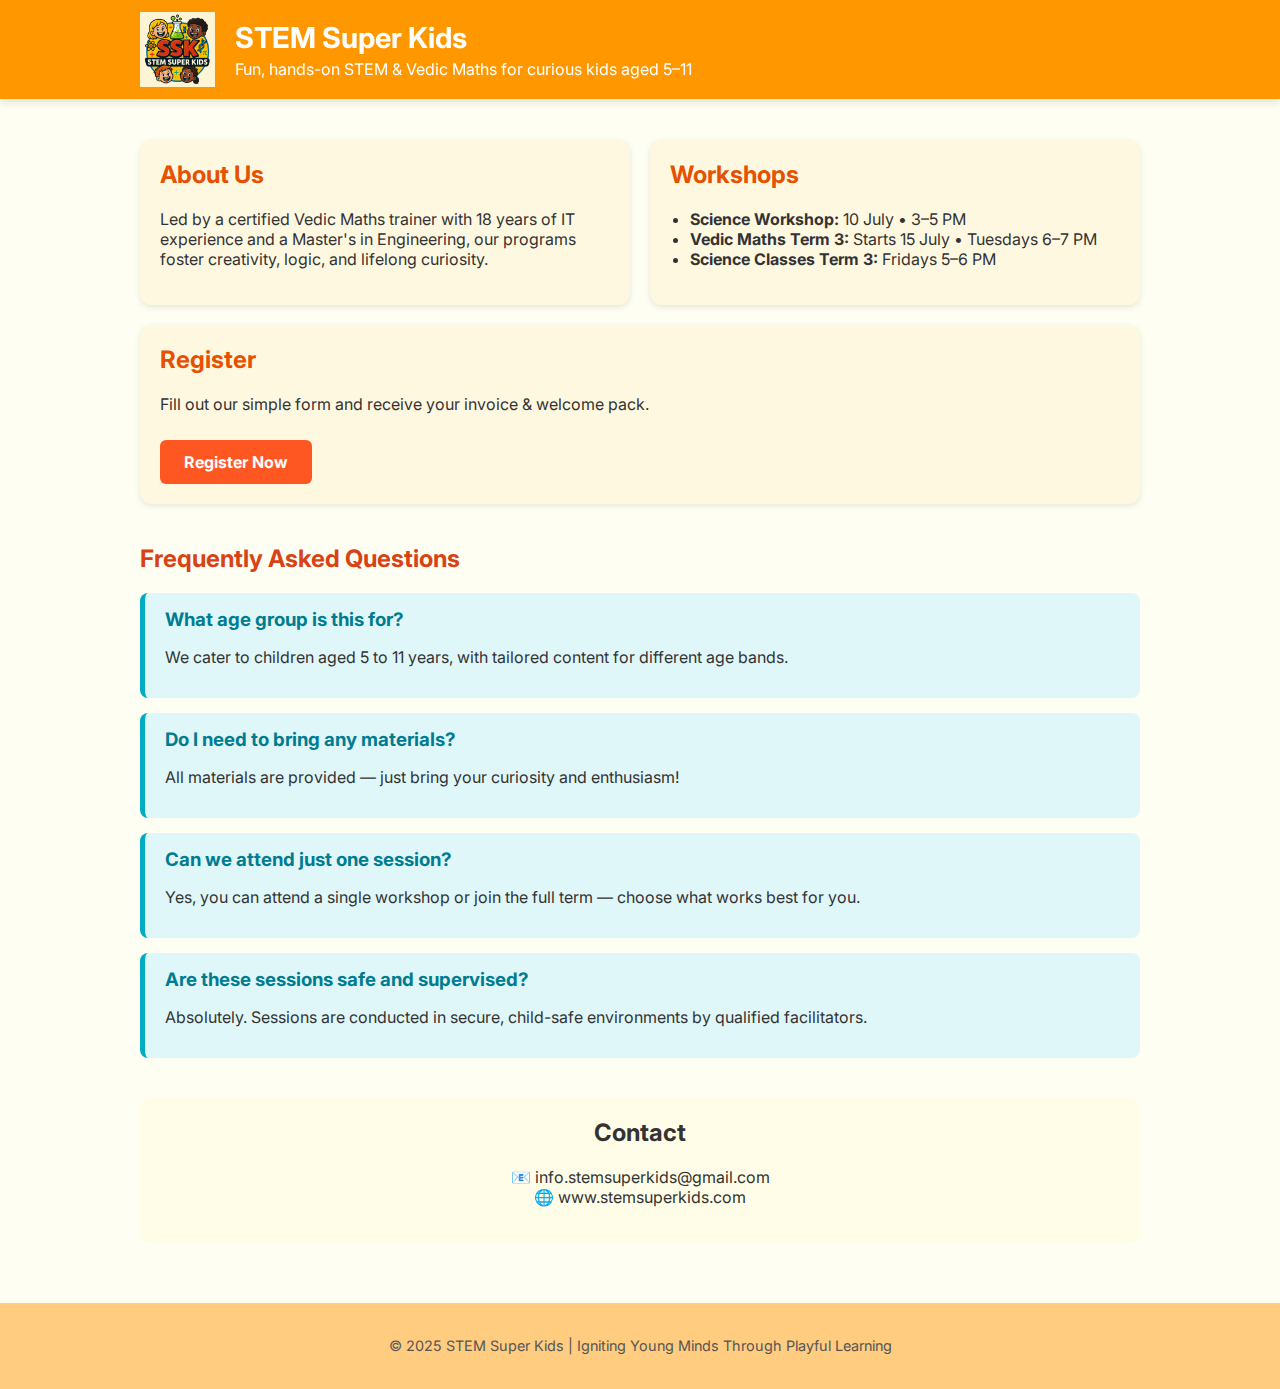
<file: index.html>
<!DOCTYPE html>
<html lang="en">
<!DOCTYPE html>
<html lang="en">
<head>
  <meta charset="UTF-8" />
  <meta name="viewport" content="width=device-width, initial-scale=1.0" />
  
  <!-- SEO Essentials -->
  <title>STEM Super Kids | Vedic Maths & STEM Workshops for Ages 5–11</title>
  <meta name="description" content="Hands-on STEM and Vedic Maths workshops for children aged 5–11. Led by a certified Vedic Maths trainer with 18+ years in IT. Fun, safe, and curiosity-driven learning.">
  <meta name="keywords" content="STEM, Vedic Maths, Kids Science Classes, Science Workshop, Term 3 Activities, Maths Club, Brisbane Workshops, Education for Kids, Fun Learning">
  <meta name="author" content="STEM Super Kids">
  <meta name="robots" content="index, follow">

  <!-- Google Search Console Verification -->
  <meta name="google-site-verification" content="87Xkz7i7VG1nAvfnXNK3xeaoIvKqljYiSI-ChUDza50" />

  <!-- Social Sharing (Open Graph for Facebook & LinkedIn) -->
  <meta property="og:title" content="STEM Super Kids | Fun STEM & Vedic Maths for Kids">
  <meta property="og:description" content="Fun and engaging STEM and Vedic Maths workshops for children aged 5–11. Learn through hands-on activities and guided exploration.">
  <meta property="og:image" content="https://www.stemsuperkids.com/logo.png"> <!-- update with full path if not hosted -->
  <meta property="og:url" content="https://www.stemsuperkids.com">
  <meta property="og:type" content="website">

  <!-- Twitter Card -->
  <meta name="twitter:card" content="summary_large_image">
  <meta name="twitter:title" content="STEM Super Kids">
  <meta name="twitter:description" content="Fun STEM & Vedic Maths workshops for kids 5–11. Register now for hands-on learning!">
  <meta name="twitter:image" content="https://www.stemsuperkids.com/logo.png"> <!-- update if needed -->

  <!-- Favicon (optional, add if you have a favicon.ico or PNG icon) -->
  <!-- <link rel="icon" href="favicon.ico" type="image/x-icon"> -->

  <!-- Styles & Fonts -->
  <link rel="stylesheet" href="style.css" />
  <link href="https://fonts.googleapis.com/css2?family=Inter:wght@400;600;700&display=swap" rel="stylesheet">
</head>

<!-- Google tag (gtag.js) -->
<script async src="https://www.googletagmanager.com/gtag/js?id=G-RVE2K5JPG2"></script>
<script>
  window.dataLayer = window.dataLayer || [];
  function gtag(){dataLayer.push(arguments);}
  gtag('js', new Date());

  gtag('config', 'G-RVE2K5JPG2');
</script>

<body>

  <header>
    <div class="header-container">
      <img src="logo.png" alt="STEM Super Kids Logo" class="logo" />
      <div class="title">
        <h1>STEM Super Kids</h1>
        <p>Fun, hands-on STEM & Vedic Maths for curious kids aged 5–11</p>
      </div>
    </div>
  </header>

  <main class="main-container">
    
    <section class="grid-section">
      <div class="card">
        <h2>About Us</h2>
        <p>Led by a certified Vedic Maths trainer with 18 years of IT experience and a Master's in Engineering, our programs foster creativity, logic, and lifelong curiosity.</p>
      </div>

      <div class="card">
        <h2>Workshops</h2>
        <ul>
          <li><strong>Science Workshop:</strong> 10 July • 3–5 PM</li>
          <li><strong>Vedic Maths Term 3:</strong> Starts 15 July • Tuesdays 6–7 PM</li>
          <li><strong>Science Classes Term 3:</strong> Fridays 5–6 PM</li>
        </ul>
      </div>

      <div class="card">
        <h2>Register</h2>
        <p>Fill out our simple form and receive your invoice & welcome pack.</p>
        <a href="https://form.jotform.com/251821188706864" class="btn" target="_blank">Register Now</a>
      </div>
    </section>

    <section class="faq-section">
      <h2>Frequently Asked Questions</h2>
      <div class="faq">
        <h3>What age group is this for?</h3>
        <p>We cater to children aged 5 to 11 years, with tailored content for different age bands.</p>
      </div>
      <div class="faq">
        <h3>Do I need to bring any materials?</h3>
        <p>All materials are provided — just bring your curiosity and enthusiasm!</p>
      </div>
      <div class="faq">
        <h3>Can we attend just one session?</h3>
        <p>Yes, you can attend a single workshop or join the full term — choose what works best for you.</p>
      </div>
      <div class="faq">
        <h3>Are these sessions safe and supervised?</h3>
        <p>Absolutely. Sessions are conducted in secure, child-safe environments by qualified facilitators.</p>
      </div>
    </section>

    <section class="contact-section">
      <h2>Contact</h2>
      <p>📧 info.stemsuperkids@gmail.com<br />
         🌐 www.stemsuperkids.com</p>
    </section>

  </main>

  <footer>
    <p>&copy; 2025 STEM Super Kids | Igniting Young Minds Through Playful Learning</p>
  </footer>

</body>
</html>
</file>
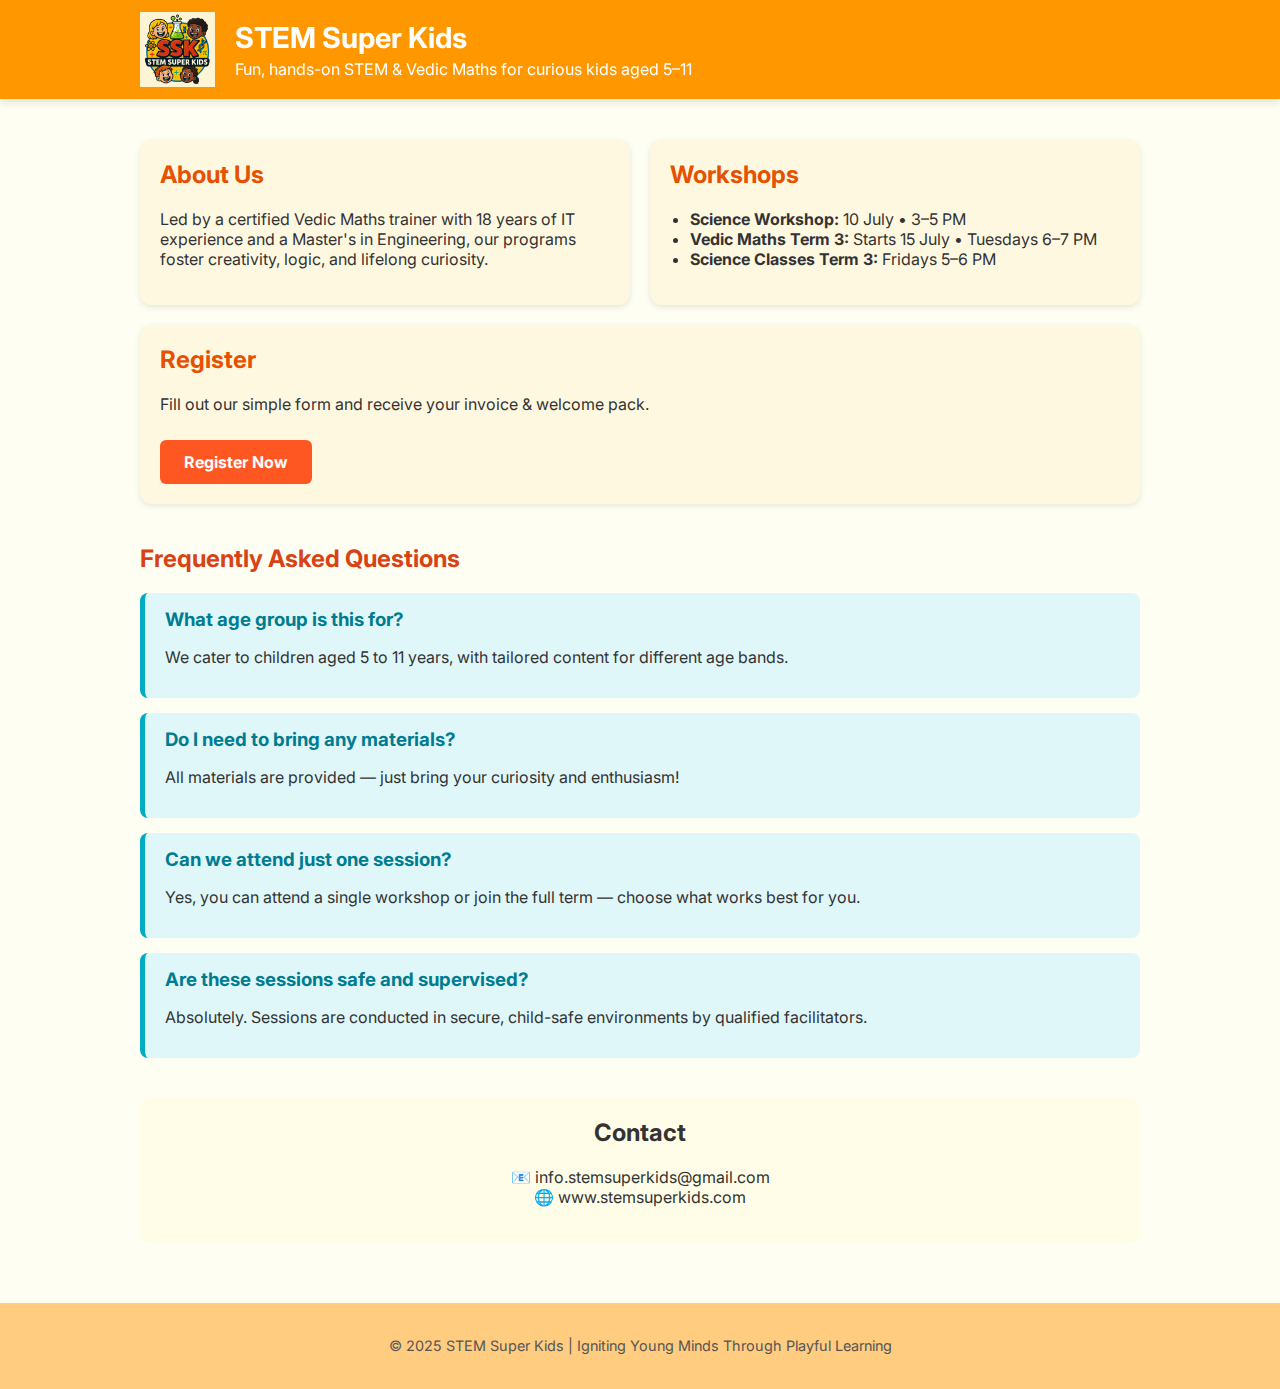
<file: stem-super-kids/index.html>
<!DOCTYPE html>
<html lang="en">
<head>
  <meta charset="UTF-8" />
  <meta name="viewport" content="width=device-width, initial-scale=1.0"/>
  <title>STEM Super Kids</title>
  <link rel="stylesheet" href="style.css" />
  <link href="https://fonts.googleapis.com/css2?family=Inter:wght@400;600;700&display=swap" rel="stylesheet">
</head>
<body>

  <header>
    <div class="header-container">
      <img src="logo.png" alt="STEM Super Kids Logo" class="logo" />
      <div class="title">
        <h1>STEM Super Kids</h1>
        <p>Fun, hands-on STEM & Vedic Maths for curious kids aged 5–11</p>
      </div>
    </div>
  </header>

  <main class="main-container">
    
    <section class="grid-section">
      <div class="card">
        <h2>About Us</h2>
        <p>Led by a certified Vedic Maths trainer with 18 years of IT experience and a Master's in Engineering, our programs foster creativity, logic, and lifelong curiosity.</p>
      </div>

      <div class="card">
        <h2>Workshops</h2>
        <ul>
          <li><strong>Science Workshop:</strong> 10 July • 3–5 PM</li>
          <li><strong>Vedic Maths Term 3:</strong> Starts 15 July • Tuesdays 6–7 PM</li>
          <li><strong>Science Classes Term 3:</strong> Fridays 5–6 PM</li>
        </ul>
      </div>

      <div class="card">
        <h2>Register</h2>
        <p>Fill out our simple form and receive your invoice & welcome pack.</p>
        <a href="https://form.jotform.com/251821188706864" class="btn" target="_blank">Register Now</a>
      </div>
    </section>

    <section class="faq-section">
      <h2>Frequently Asked Questions</h2>
      <div class="faq">
        <h3>What age group is this for?</h3>
        <p>We cater to children aged 5 to 11 years, with tailored content for different age bands.</p>
      </div>
      <div class="faq">
        <h3>Do I need to bring any materials?</h3>
        <p>All materials are provided — just bring your curiosity and enthusiasm!</p>
      </div>
      <div class="faq">
        <h3>Can we attend just one session?</h3>
        <p>Yes, you can attend a single workshop or join the full term — choose what works best for you.</p>
      </div>
      <div class="faq">
        <h3>Are these sessions safe and supervised?</h3>
        <p>Absolutely. Sessions are conducted in secure, child-safe environments by qualified facilitators.</p>
      </div>
    </section>

    <section class="contact-section">
      <h2>Contact</h2>
      <p>📧 info.stemsuperkids@gmail.com<br />
         🌐 www.stemsuperkids.com</p>
    </section>

  </main>

  <footer>
    <p>&copy; 2025 STEM Super Kids | Igniting Young Minds Through Playful Learning</p>
  </footer>

</body>
</html>
</file>
<file: style.css>
/* Fonts and Resets */
body {
  font-family: 'Inter', sans-serif;
  margin: 0;
  background: #fffef3;
  color: #333;
}

a {
  color: #ff5722;
  text-decoration: none;
}

a:hover {
  text-decoration: underline;
}

ul {
  padding-left: 20px;
}

/* Header */
header {
  background-color: #ff9800;
  color: white;
  padding: 12px 0;
  position: fixed;
  top: 0;
  width: 100%;
  z-index: 999;
  box-shadow: 0 4px 8px rgba(0, 0, 0, 0.1);
}

.header-container {
  display: flex;
  align-items: center;
  max-width: 1000px;
  margin: auto;
  padding: 0 20px;
}

.logo {
  height: 75px;
  width: auto;
  margin-right: 20px;
}

.title h1 {
  margin: 0;
  font-size: 1.8rem;
}

.title p {
  margin: 4px 0 0;
  font-size: 1rem;
}

/* Main Container */
.main-container {
  max-width: 1000px;
  margin: 140px auto 60px;
  padding: 0 20px;
}

/* Horizontal Grid Section */
.grid-section {
  display: flex;
  flex-wrap: wrap;
  gap: 20px;
  justify-content: space-between;
  margin-bottom: 40px;
}

.card {
  flex: 1 1 300px;
  background: #fff8e1;
  padding: 20px;
  border-radius: 12px;
  box-shadow: 0 2px 6px rgba(0,0,0,0.1);
}

.card h2 {
  color: #e65100;
  margin-top: 0;
}

/* Buttons */
.btn {
  display: inline-block;
  background-color: #ff5722;
  color: white;
  padding: 12px 24px;
  margin-top: 10px;
  border-radius: 6px;
  font-weight: bold;
  text-decoration: none;
  transition: background 0.3s ease;
}

.btn:hover {
  background-color: #e64a19;
}

/* FAQ Section */
.faq-section {
  margin-bottom: 40px;
}

.faq-section h2 {
  margin-bottom: 20px;
  color: #d84315;
}

.faq {
  background: #e0f7fa;
  border-left: 5px solid #00acc1;
  padding: 15px 20px;
  margin-bottom: 15px;
  border-radius: 8px;
}

.faq h3 {
  margin: 0 0 6px;
  color: #007c91;
}

/* Contact Section */
.contact-section {
  background: #fffde7;
  padding: 20px;
  border-radius: 10px;
  text-align: center;
}

.contact-section h2 {
  margin-top: 0;
}

/* Footer */
footer {
  background-color: #ffcc80;
  text-align: center;
  padding: 20px;
  font-size: 0.9em;
  color: #555;
}
</file>
<file: stem-super-kids/style.css>
/* Fonts and Resets */
body {
  font-family: 'Inter', sans-serif;
  margin: 0;
  background: #fffef3;
  color: #333;
}

a {
  color: #ff5722;
  text-decoration: none;
}

a:hover {
  text-decoration: underline;
}

ul {
  padding-left: 20px;
}

/* Header */
header {
  background-color: #ff9800;
  color: white;
  padding: 12px 0;
  position: fixed;
  top: 0;
  width: 100%;
  z-index: 999;
  box-shadow: 0 4px 8px rgba(0, 0, 0, 0.1);
}

.header-container {
  display: flex;
  align-items: center;
  max-width: 1000px;
  margin: auto;
  padding: 0 20px;
}

.logo {
  height: 75px;
  width: auto;
  margin-right: 20px;
}

.title h1 {
  margin: 0;
  font-size: 1.8rem;
}

.title p {
  margin: 4px 0 0;
  font-size: 1rem;
}

/* Main Container */
.main-container {
  max-width: 1000px;
  margin: 140px auto 60px;
  padding: 0 20px;
}

/* Horizontal Grid Section */
.grid-section {
  display: flex;
  flex-wrap: wrap;
  gap: 20px;
  justify-content: space-between;
  margin-bottom: 40px;
}

.card {
  flex: 1 1 300px;
  background: #fff8e1;
  padding: 20px;
  border-radius: 12px;
  box-shadow: 0 2px 6px rgba(0,0,0,0.1);
}

.card h2 {
  color: #e65100;
  margin-top: 0;
}

/* Buttons */
.btn {
  display: inline-block;
  background-color: #ff5722;
  color: white;
  padding: 12px 24px;
  margin-top: 10px;
  border-radius: 6px;
  font-weight: bold;
  text-decoration: none;
  transition: background 0.3s ease;
}

.btn:hover {
  background-color: #e64a19;
}

/* FAQ Section */
.faq-section {
  margin-bottom: 40px;
}

.faq-section h2 {
  margin-bottom: 20px;
  color: #d84315;
}

.faq {
  background: #e0f7fa;
  border-left: 5px solid #00acc1;
  padding: 15px 20px;
  margin-bottom: 15px;
  border-radius: 8px;
}

.faq h3 {
  margin: 0 0 6px;
  color: #007c91;
}

/* Contact Section */
.contact-section {
  background: #fffde7;
  padding: 20px;
  border-radius: 10px;
  text-align: center;
}

.contact-section h2 {
  margin-top: 0;
}

/* Footer */
footer {
  background-color: #ffcc80;
  text-align: center;
  padding: 20px;
  font-size: 0.9em;
  color: #555;
}
</file>
